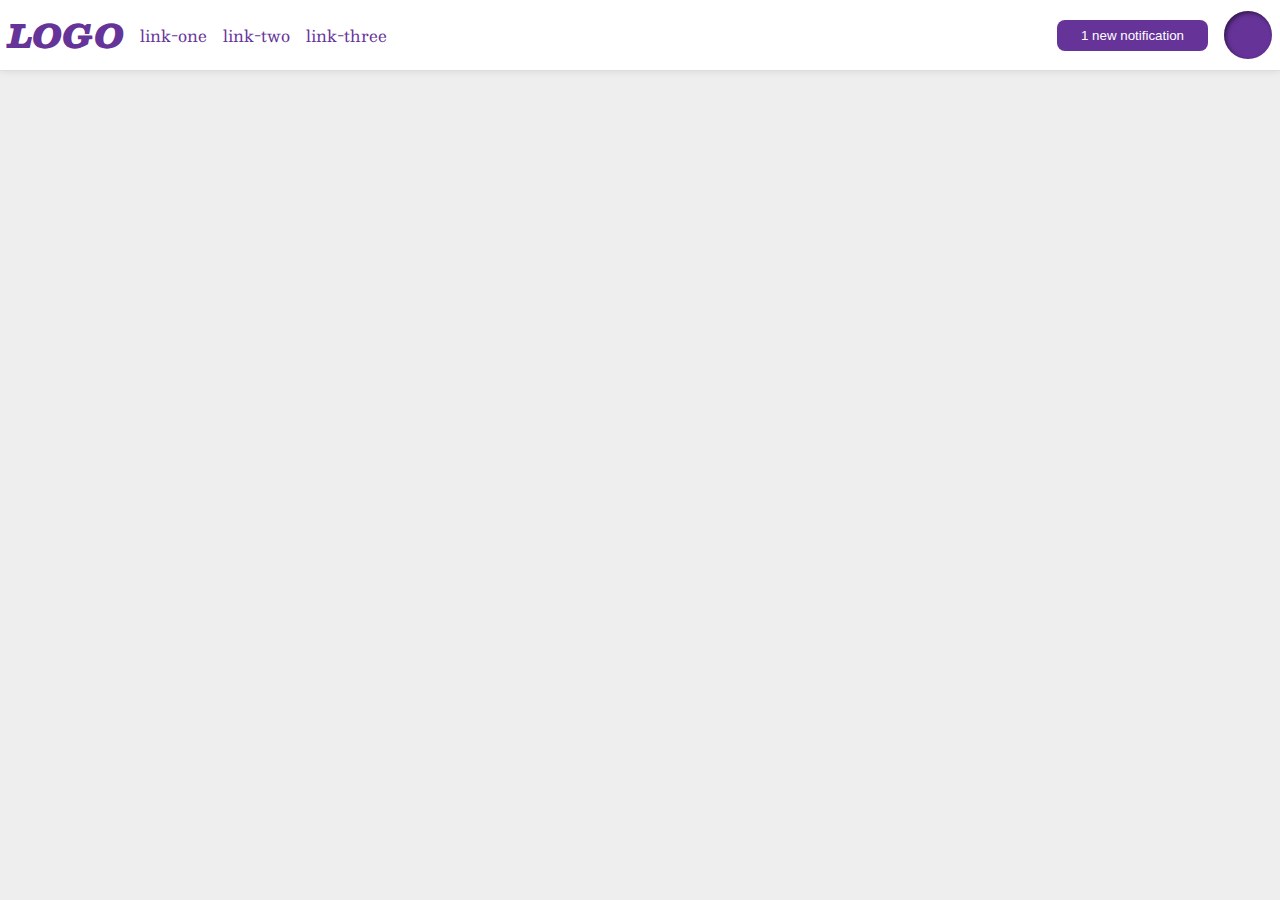
<file: foundations/flex/03-flex-header-2/index.html>
<!DOCTYPE html>
<html lang="en">
  <head>
    <meta charset="UTF-8" />
    <meta http-equiv="X-UA-Compatible" content="IE=edge" />
    <meta name="viewport" content="width=device-width, initial-scale=1.0" />
    <title>Flex Header 2</title>
    <link rel="stylesheet" href="style.css" />
  </head>
  <body>
    <div class="header">
      <div class="new1">
        <div class="logo">LOGO</div>
        <ul class="links">
          <li><a href="https://google.com">link-one</a></li>
          <li><a href="https://google.com">link-two</a></li>
          <li><a href="https://google.com">link-three</a></li>
        </ul>
      </div>

      <div class="new2">
        <button class="notifications">1 new notification</button>
        <div class="profile-image"></div>
      </div>
    </div>
  </body>
</html>
</file>
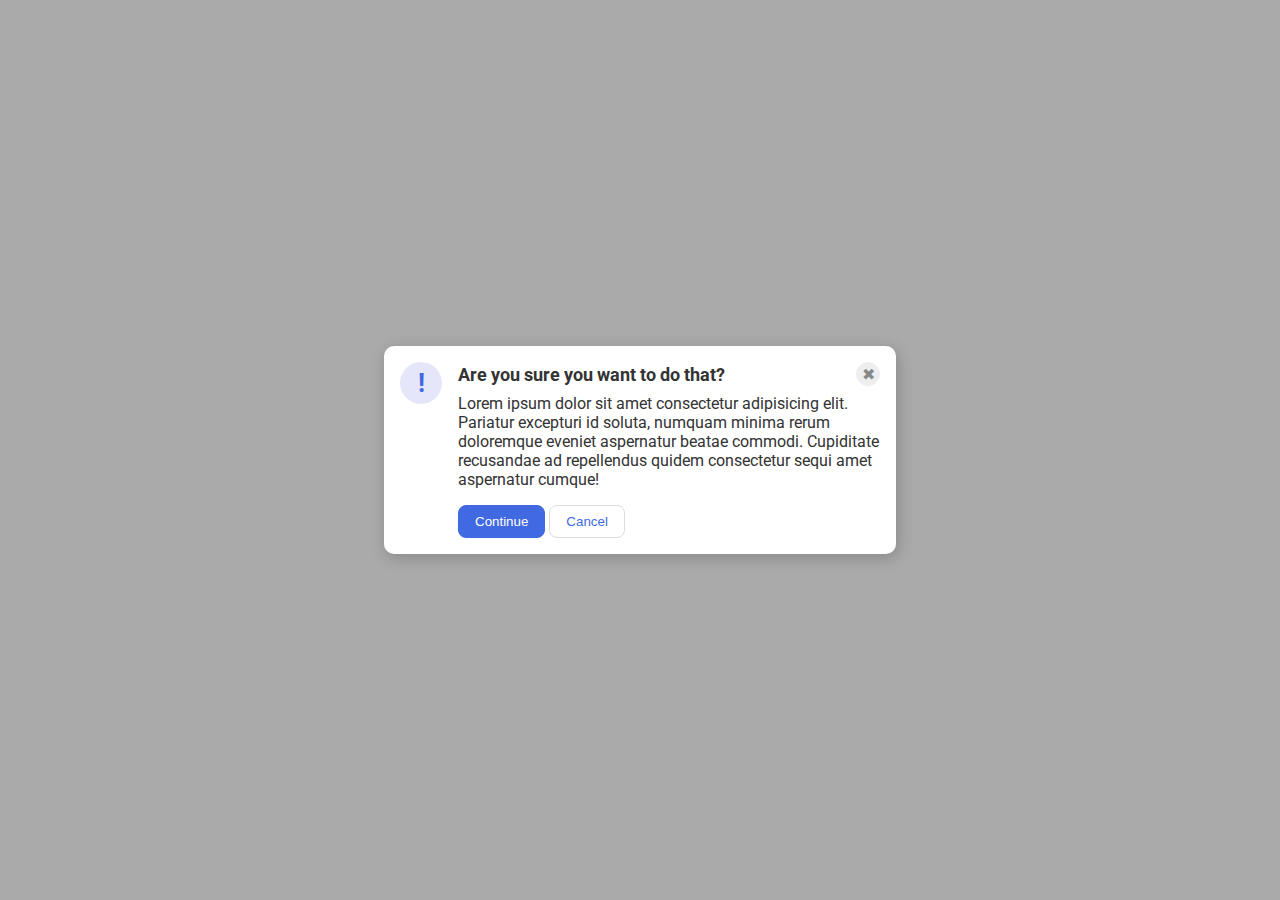
<file: foundations/flex/05-flex-modal/index.html>
<!DOCTYPE html>
<html lang="en">
  <head>
    <meta charset="UTF-8" />
    <meta http-equiv="X-UA-Compatible" content="IE=edge" />
    <meta name="viewport" content="width=device-width, initial-scale=1.0" />
    <link rel="stylesheet" href="style.css" />
    <title>Modal</title>
  </head>
  <body>
    <div class="modal">
      <div class="icon">!</div>
      <div class="content">
        <div class="header">
          Are you sure you want to do that?
          <button class="close-button">✖</button>
        </div>
        <div class="text">
          Lorem ipsum dolor sit amet consectetur adipisicing elit. Pariatur
          excepturi id soluta, numquam minima rerum doloremque eveniet
          aspernatur beatae commodi. Cupiditate recusandae ad repellendus quidem
          consectetur sequi amet aspernatur cumque!
        </div>
        <button class="continue">Continue</button>
        <button class="cancel">Cancel</button>
      </div>
    </div>
  </body>
</html>
</file>
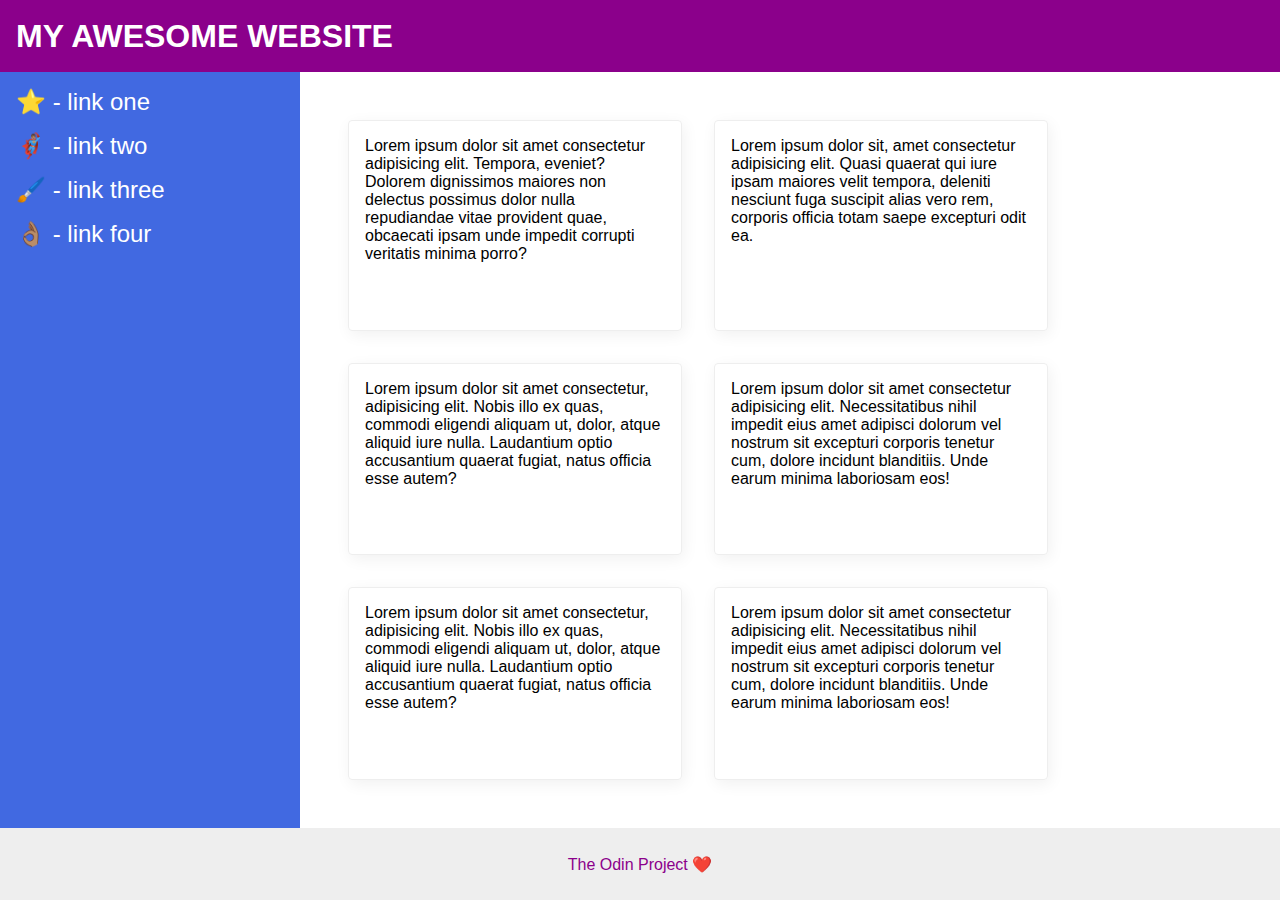
<file: foundations/flex/07-flex-layout-2/index.html>
<!DOCTYPE html>
<html lang="en">
  <head>
    <meta charset="UTF-8" />
    <meta http-equiv="X-UA-Compatible" content="IE=edge" />
    <meta name="viewport" content="width=device-width, initial-scale=1.0" />
    <title>The Holy Grail</title>
    <link rel="stylesheet" href="style.css" />
  </head>
  <body>
    <div class="header">MY AWESOME WEBSITE</div>
    <div class="main">
      <div class="sidebar">
        <ul>
          <li><a href="#">⭐ - link one</a></li>
          <li><a href="#">🦸🏽‍♂️ - link two</a></li>
          <li><a href="#">🖌️ - link three</a></li>
          <li><a href="#">👌🏽 - link four</a></li>
        </ul>
      </div>
      <div class="cards">
        <div class="card">
          Lorem ipsum dolor sit amet consectetur adipisicing elit. Tempora,
          eveniet? Dolorem dignissimos maiores non delectus possimus dolor nulla
          repudiandae vitae provident quae, obcaecati ipsam unde impedit
          corrupti veritatis minima porro?
        </div>
        <div class="card">
          Lorem ipsum dolor sit, amet consectetur adipisicing elit. Quasi
          quaerat qui iure ipsam maiores velit tempora, deleniti nesciunt fuga
          suscipit alias vero rem, corporis officia totam saepe excepturi odit
          ea.
        </div>
        <div class="card">
          Lorem ipsum dolor sit amet consectetur, adipisicing elit. Nobis illo
          ex quas, commodi eligendi aliquam ut, dolor, atque aliquid iure nulla.
          Laudantium optio accusantium quaerat fugiat, natus officia esse autem?
        </div>
        <div class="card">
          Lorem ipsum dolor sit amet consectetur adipisicing elit.
          Necessitatibus nihil impedit eius amet adipisci dolorum vel nostrum
          sit excepturi corporis tenetur cum, dolore incidunt blanditiis. Unde
          earum minima laboriosam eos!
        </div>
        <div class="card">
          Lorem ipsum dolor sit amet consectetur, adipisicing elit. Nobis illo
          ex quas, commodi eligendi aliquam ut, dolor, atque aliquid iure nulla.
          Laudantium optio accusantium quaerat fugiat, natus officia esse autem?
        </div>
        <div class="card">
          Lorem ipsum dolor sit amet consectetur adipisicing elit.
          Necessitatibus nihil impedit eius amet adipisci dolorum vel nostrum
          sit excepturi corporis tenetur cum, dolore incidunt blanditiis. Unde
          earum minima laboriosam eos!
        </div>
      </div>
    </div>

    <div class="footer">The Odin Project ❤️</div>
  </body>
</html>
</file>
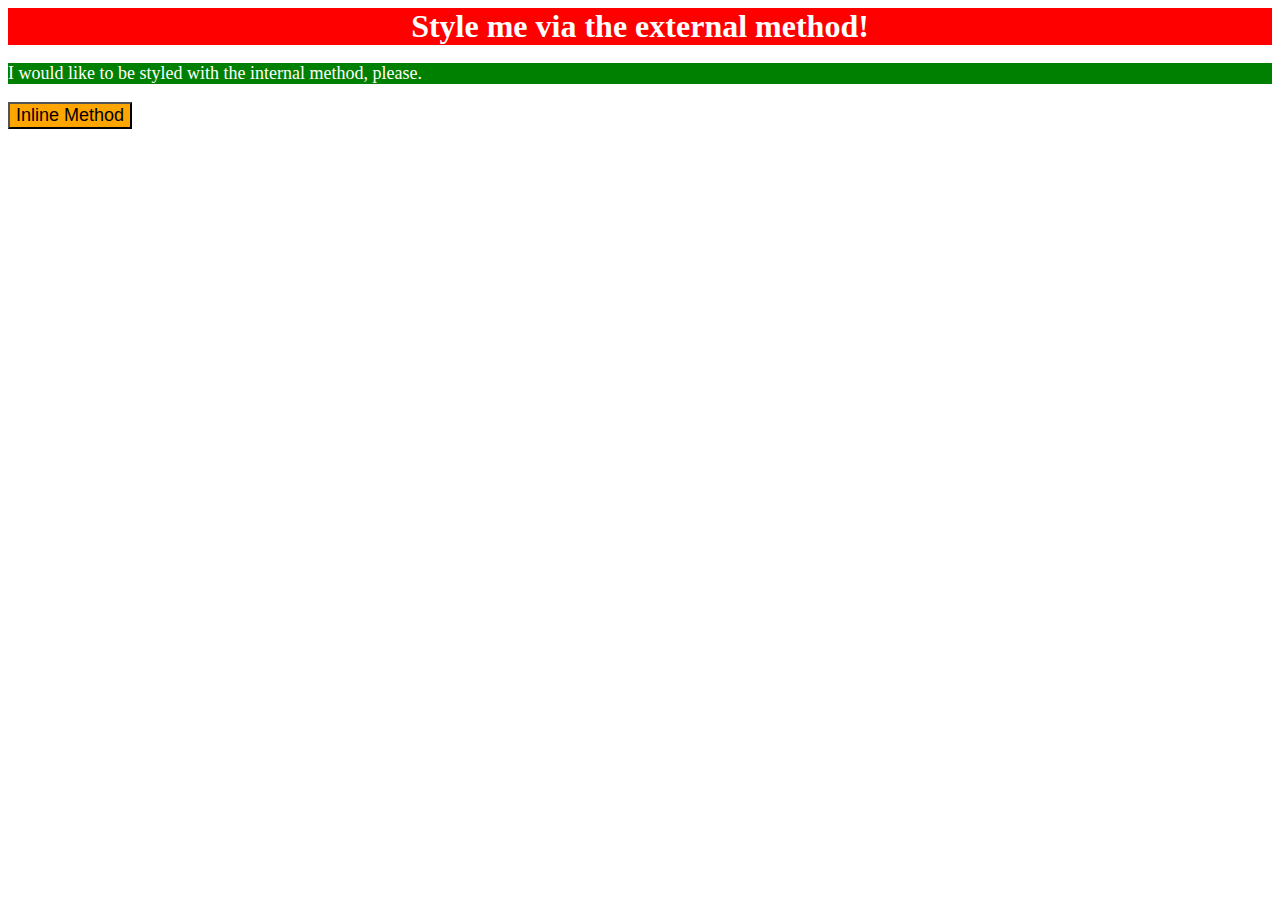
<file: foundations/intro-to-css/01-css-methods/index.html>
<!DOCTYPE html>
<html lang="en">
  <head>
    <meta charset="UTF-8">
    <meta http-equiv="X-UA-Compatible" content="IE=edge">
    <meta name="viewport" content="width=device-width, initial-scale=1.0">
    <title>Methods for Adding CSS</title>
    <link rel="stylesheet" href="scripts.css">
    <style>
      p{
        color: white;
        background-color: green;
        font-size: 18px;
      }
    </style>
  </head>
  <body>
    <div>Style me via the external method!</div>
    <p>I would like to be styled with the internal method, please.</p>
    <button style="background-color: orange; font-size: 18px;">Inline Method</button>
  </body>
</html>
</file>
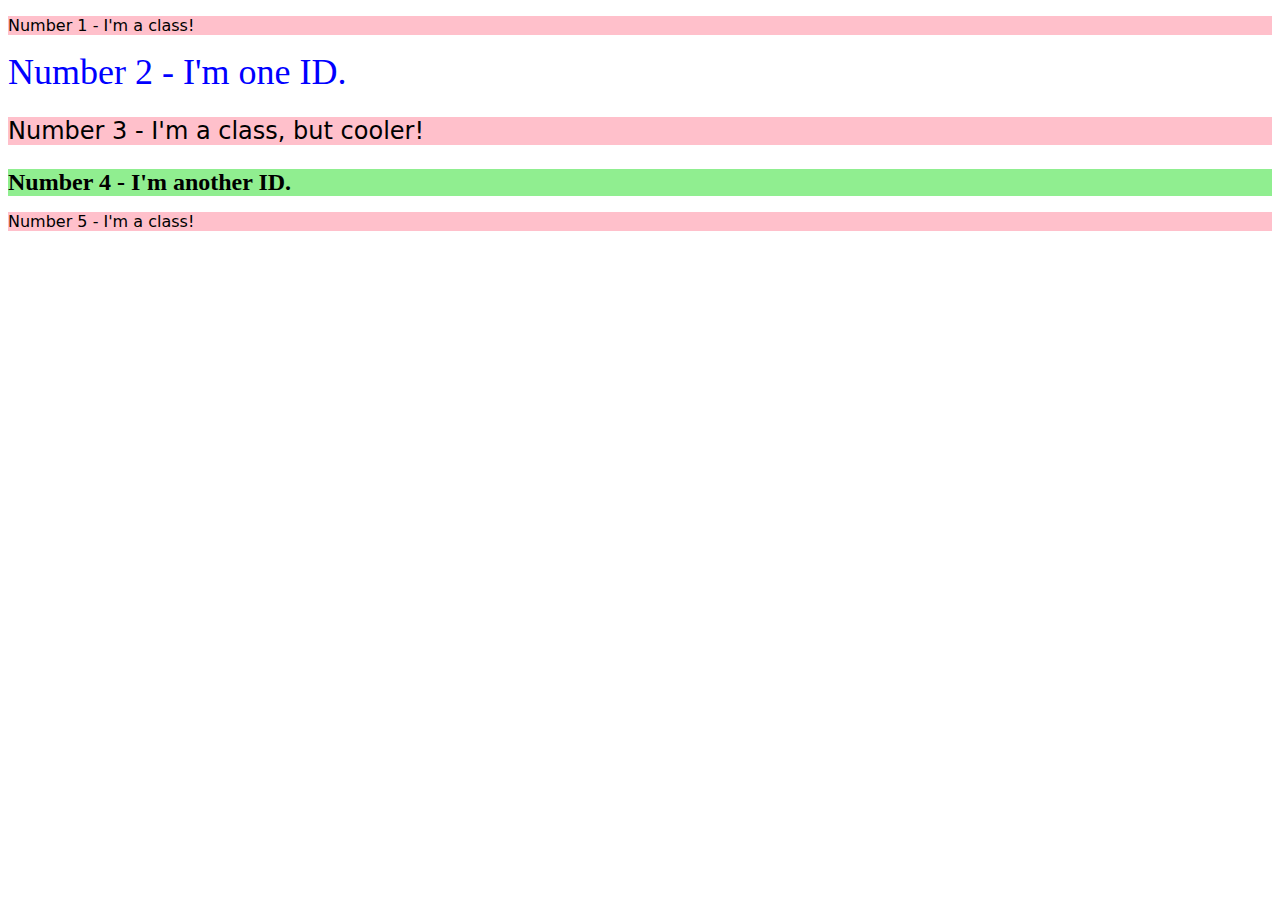
<file: foundations/intro-to-css/02-class-id-selectors/index.html>
<!DOCTYPE html>
<html lang="en">
  <head>
    <meta charset="UTF-8">
    <meta http-equiv="X-UA-Compatible" content="IE=edge">
    <meta name="viewport" content="width=device-width, initial-scale=1.0">
    <title>Class and ID Selectors</title>
    <link rel="stylesheet" href="style.css">
  </head>
  <body>
    <p class="odd">Number 1 - I'm a class!</p>
    <div id="num2">Number 2 - I'm one ID.</div>
    <p class="odd num34">Number 3 - I'm a class, but cooler!</p>
    <div id="num4" class="num34">Number 4 - I'm another ID.</div>
    <p class="odd">Number 5 - I'm a class!</p>
  </body>
</html>
</file>
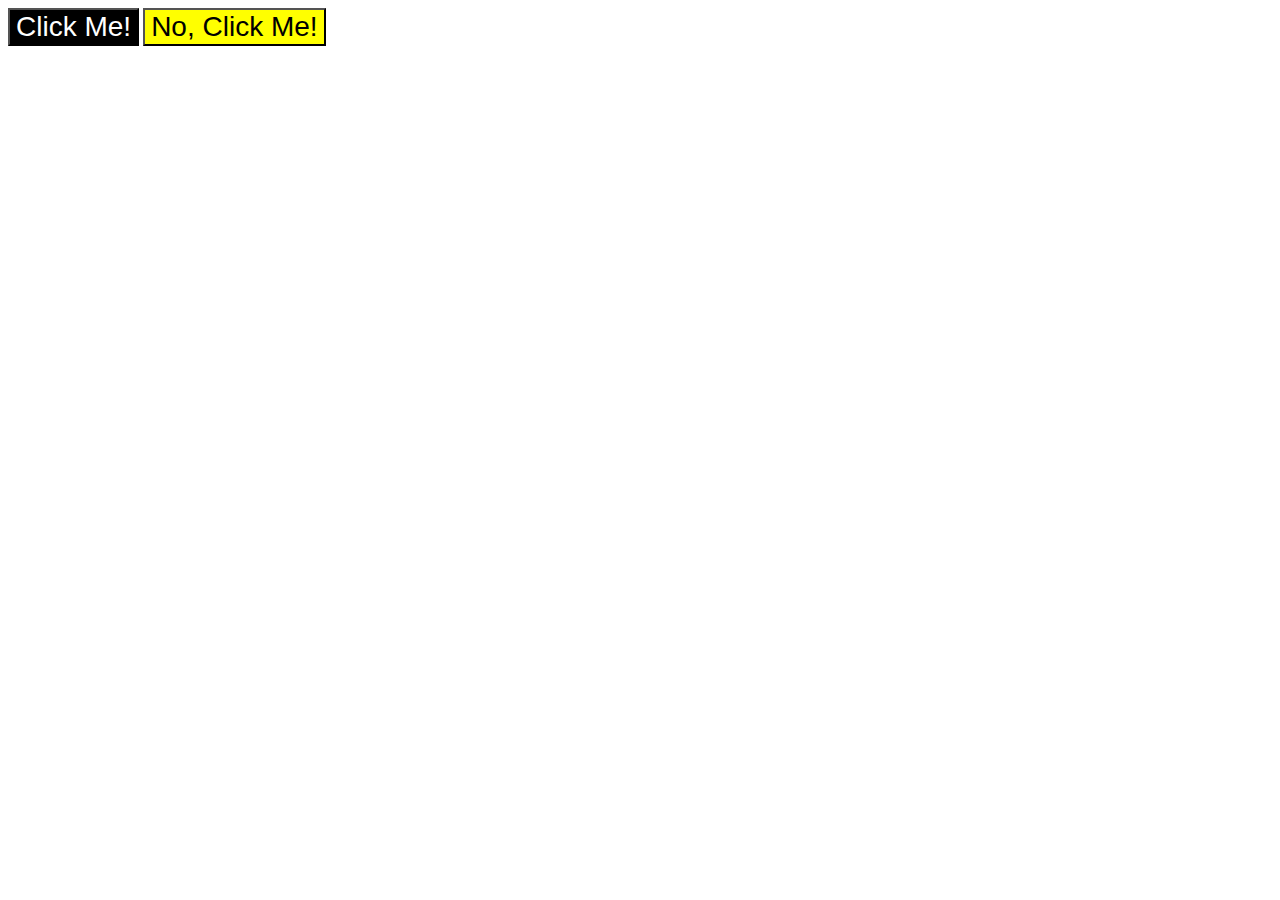
<file: foundations/intro-to-css/03-grouping-selectors/index.html>
<!DOCTYPE html>
<html lang="en">
  <head>
    <meta charset="UTF-8">
    <meta http-equiv="X-UA-Compatible" content="IE=edge">
    <meta name="viewport" content="width=device-width, initial-scale=1.0">
    <title>Grouping Selectors</title>
    <link rel="stylesheet" href="style.css">
  </head>
  <body>
    <button class="black">Click Me!</button>
    <button class="yellow">No, Click Me!</button>
  </body>
</html>
</file>
<file: foundations/flex/03-flex-header-2/style.css>
/* this is some magical font-importing.  
you'll learn about it later. */
@import url('https://fonts.googleapis.com/css2?family=Besley:ital,wght@0,400;1,900&display=swap');

body {
  margin: 0;
  background: #eee;
  font-family: Besley, serif;
}

.header {
  background: white;
  border-bottom: 1px solid #ddd;
  box-shadow: 0 0 8px rgba(0,0,0,.1);

  display: flex;
  padding: 8px;
  justify-content: space-between;
}

.profile-image {
  background: rebeccapurple;
  box-shadow: inset 2px 2px 4px rgba(0,0,0,.5);
  border-radius: 50%;
  width: 48px;
  height: 48px;
  
}

.logo {
  color: rebeccapurple;
  font-size: 32px;
  font-weight: 900;
  font-style: italic;
}

button {
  border: none;
  border-radius: 8px;
  background: rebeccapurple;
  color: white;
  padding: 8px 24px;
}

a {
  /* this removes the line under our links */
  text-decoration: none;
  color: rebeccapurple;
}

ul {
  list-style-type: none;
  display: flex;
  gap: 16px;
  margin: 0;
  padding: 0;
}

.new1,
.new2{
  display: flex;
  align-items: center;
  gap: 16px;
}
</file>
<file: foundations/flex/05-flex-modal/style.css>
@import url('https://fonts.googleapis.com/css2?family=Roboto:wght@400;700&display=swap');

html, body {
  height: 100%;
}

body {
  font-family: Roboto, sans-serif;
  margin: 0;
  background: #aaa;
  color: #333;
  /* I'll give you this one for free lol */
  display: flex;
  align-items: center;
  justify-content: center;
}

.modal {
  background: white;
  width: 480px;
  border-radius: 10px;
  box-shadow: 2px 4px 16px rgba(0,0,0,.2);

  display: flex;
  gap: 16px;
  padding: 16px;
}

.icon {
  color: royalblue;
  font-size: 26px;
  font-weight: 700;
  background: lavender;
  width: 42px;
  height: 42px;
  border-radius: 50%;
  display: flex;
  align-items: center;
  justify-content: center;

  flex-shrink: 0;
}

.close-button {
  background: #eee;
  border-radius: 50%;
  color: #888;
  font-weight: 400;
  font-size: 16px;
  height: 24px;
  width: 24px;
  display: flex;
  align-items: center;
  justify-content: center;
  border: 1px solid #eee;
  padding: 0;
}

button {
  cursor: pointer;
  padding: 8px 16px;
  border-radius: 8px;
}

button.continue {
  background: royalblue;
  border: 1px solid royalblue;
  color: white;
}

button.cancel {
  background: white;
  border: 1px solid #ddd;
  color: royalblue;
}

.header{
  font-weight: bold;
  display: flex;
  justify-content: space-between;
  align-items: center;
  font-size: 18px;
  margin-bottom: 8px;
  font-weight: 700;
}

.text{
  margin-bottom: 16px;
}
</file>
<file: foundations/flex/07-flex-layout-2/style.css>
body {
  font-family: -apple-system, BlinkMacSystemFont, 'Segoe UI', Roboto, Oxygen, Ubuntu, Cantarell, 'Open Sans', 'Helvetica Neue', sans-serif;
  margin: 0;
  min-height: 100vh;

  display: flex;
  flex-direction: column;
}

.header {
  height: 72px;
  background: darkmagenta;
  color: white;

  font-weight: 900;
  display: flex;
  font-size: 32px;
  padding-left: 16px;
  align-items: center;
}

.footer {
  height: 72px;
  background: #eee;
  color: darkmagenta;
  
  display: flex;
  justify-content: center;
  align-items: center;
}

.sidebar {
  width: 300px;
  background: royalblue;
  box-sizing: border-box;

  flex-shrink: 0;
  padding: 16px;
}

.card {
  border: 1px solid #eee;
  box-shadow: 2px 4px 16px rgba(0,0,0,.06);
  border-radius: 4px;


 width: 300px;
  padding: 16px;
}

.main{
  display: flex;
  flex: 1;
}

.cards{
  display: flex;
  flex-wrap: wrap;
  gap: 32px;
  padding: 48px;
}

ul{
  list-style: none;
  margin: 0;
  padding: 0;
}

li{
  margin-bottom: 16px;
}

a{
  text-decoration: none;
  color: #fff;
  font-size: 24px;
}
</file>
<file: foundations/intro-to-css/01-css-methods/scripts.css>
div{
  font-size: 32px;
  font-weight: bold;
  text-align: center;
  background-color: red;
  color: white;
}
</file>
<file: foundations/intro-to-css/02-class-id-selectors/style.css>
.odd{
  background-color: pink;
  font-family: Verdana , DejaVu Sans, sans-serif;

}

#num2{
  font-size: 36px;
  color: blue;
}

.num34{
  font-size: 24px;
}

#num4{
  background-color: lightgreen;
  font-weight: bold;
}
</file>
<file: foundations/intro-to-css/03-grouping-selectors/style.css>
.black,
.yellow{
  font-size: 28px;
  font-family: Helvetica, 'Times New Roman',sans-serif;
}

.black{
  background-color: black;
  color: white;
}

.yellow{
  background-color: yellow;
}
</file>
